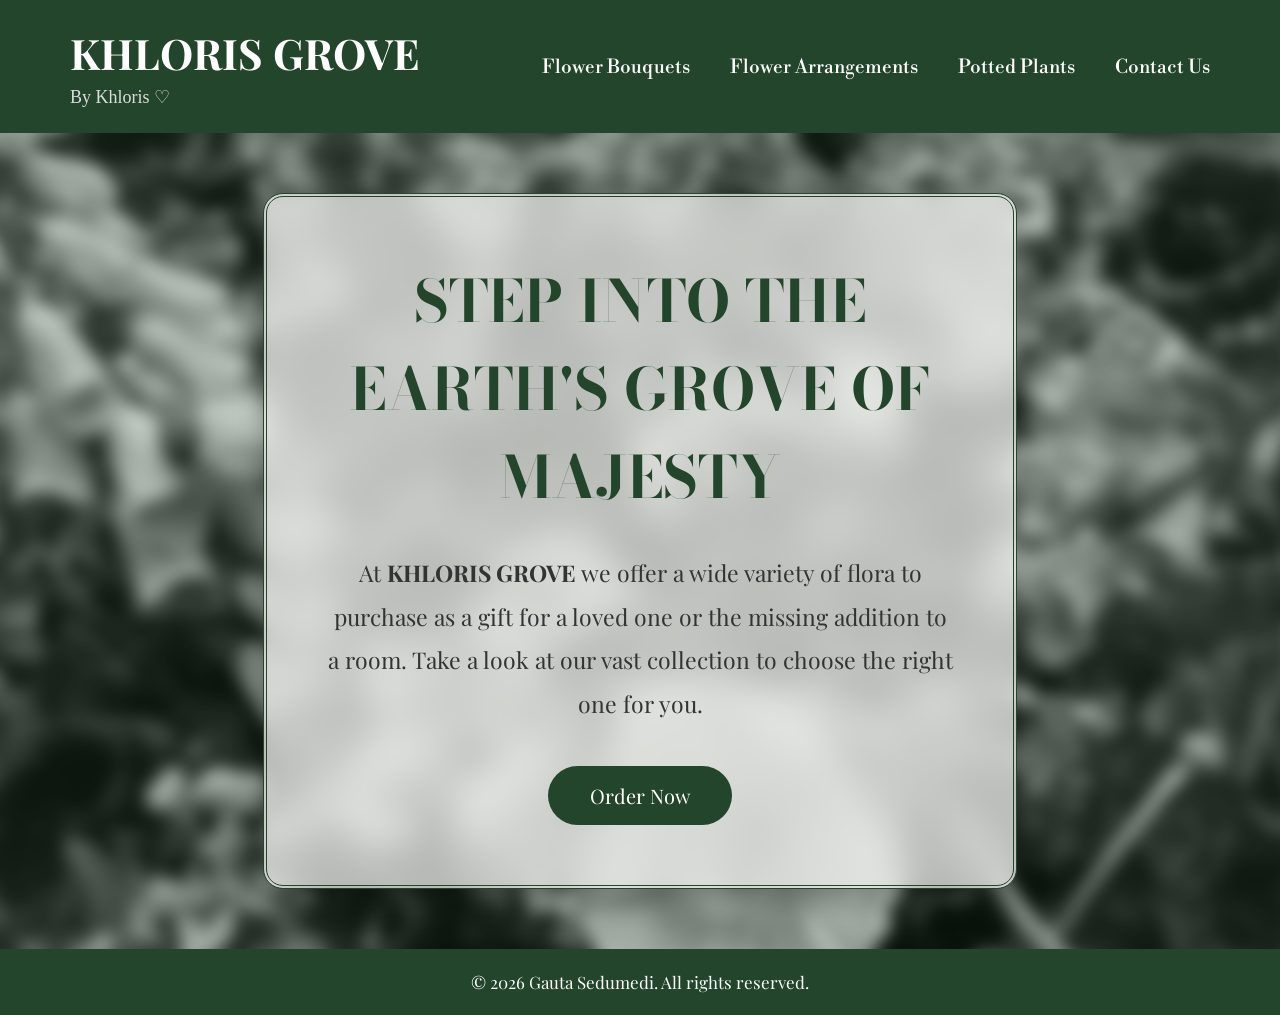
<file: index.html>
<!DOCTYPE html>
<html lang="en">

<head>

<meta charset="UTF-8">

<meta name="viewport" content="width=device-width, initial-scale=1.0">

<title>KHLORIS GROVE</title>

<link rel="stylesheet" href="styles.css">

<link href="https://fonts.googleapis.com/css2?family=Playfair+Display:wght@400;600;700&family=Bodoni+Moda:wght@400;600;700&family=Libre+Bodoni:wght@400;600&family=Homemade+Apple&display=swap" rel="stylesheet">

</head>

<body>

<header>

<nav class="navbar">

<div class="logo">

<h1>KHLORIS GROVE</h1>

<p>By Khloris ♡</p>

</div>

<ul class="nav-links">

<li><a href="flowerbouquets.html">Flower Bouquets</a></li>

<li><a href="flowerarrangements.html">Flower Arrangements</a></li>

<li><a href="pottedplants.html">Potted Plants</a></li>

<li><a href="contact.html">Contact Us</a></li>

</ul>

</nav>

</header>

<section class="hero">

<div class="hero-box">

<h2>STEP INTO THE EARTH'S GROVE OF MAJESTY</h2>

<p>

At <strong>KHLORIS GROVE</strong> we offer a wide variety of flora to purchase as a gift for a loved one or the missing addition to a room.

Take a look at our vast collection to choose the right one for you.

</p>

<a href="contact.html" class="button">Order Now</a>

</div>

</section>

<footer>

<p>© 2026 Gauta Sedumedi. All rights reserved.</p>

</footer>

</body>

</html>
</file>
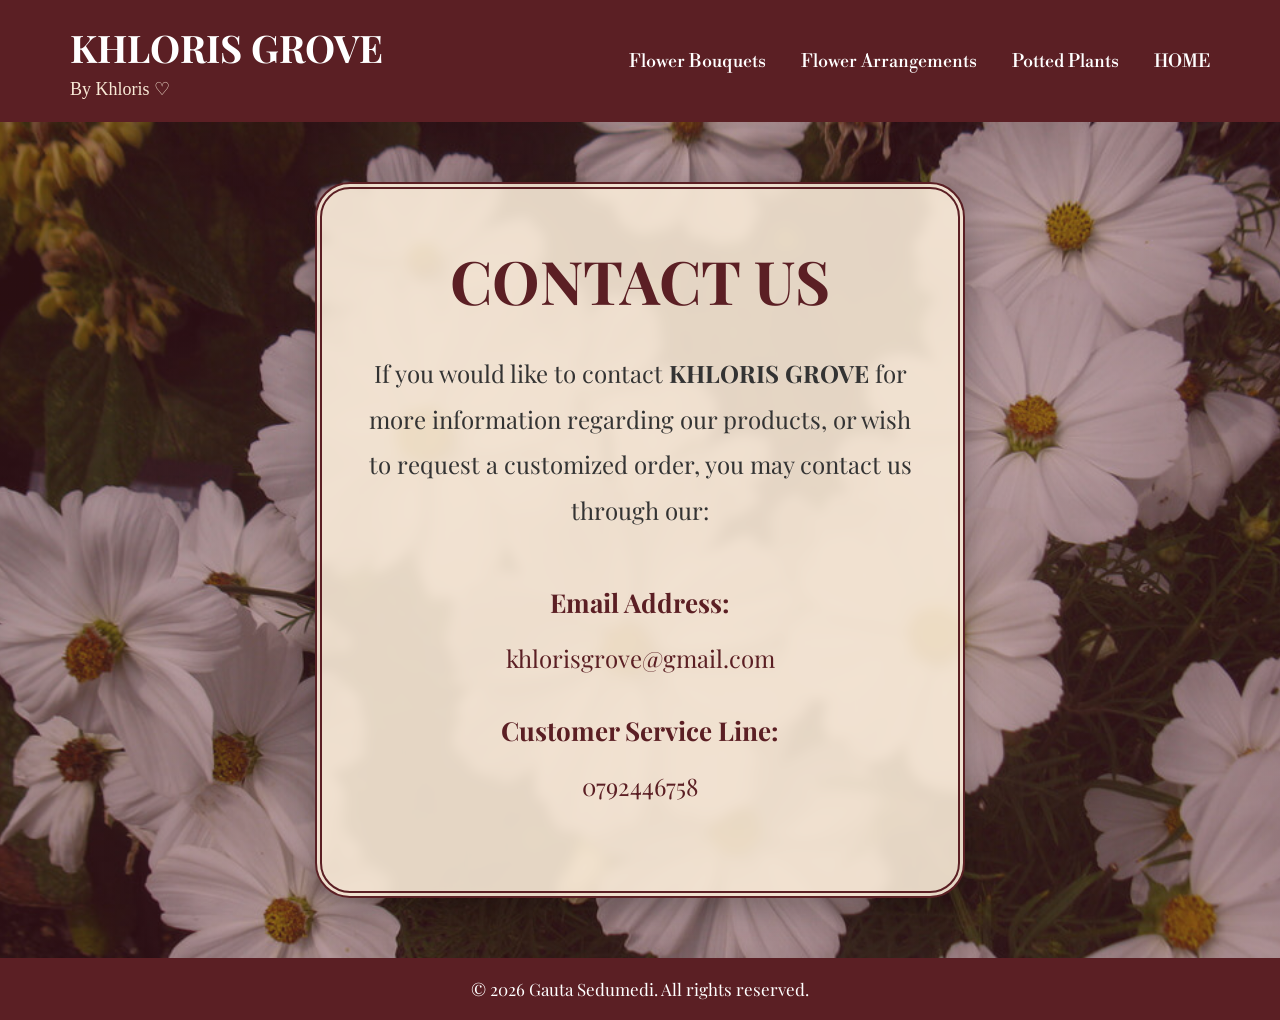
<file: contact.html>
<!DOCTYPE html>
<html lang="en">

<head>

<meta charset="UTF-8">

<meta name="viewport" content="width=device-width, initial-scale=1.0">

<title>KHLORIS GROVE | Contact Us</title>

<link rel="stylesheet" href="styles2.css">

<link href="https://fonts.googleapis.com/css2?family=Playfair+Display:wght@400;600;700&family=Libre+Bodoni:wght@400;600&family=Homemade+Apple&display=swap" rel="stylesheet">

</head>

<body>

<header>

<nav class="navbar">

<div class="logo">

<h1>KHLORIS GROVE</h1>

<p>By Khloris ♡</p>

</div>

<ul class="nav-links">

<li><a href="flowerbouquets.html">Flower Bouquets</a></li>

<li><a href="flowerarrangements.html">Flower Arrangements</a></li>

<li><a href="pottedplants.html">Potted Plants</a></li>

<li><a href="index.html">HOME</a></li>

</ul>

</nav>

</header>

<section class="contact-section">

<div class="contact-card">

<h2>CONTACT US</h2>

<p>

If you would like to contact <strong>KHLORIS GROVE</strong> for more information regarding our products,

or wish to request a customized order, you may contact us through our:

</p>

<div class="contact-info">

    <p>
        <strong>Email Address:</strong>
        khlorisgrove@gmail.com
    </p>

    <p>
        <strong>Customer Service Line:</strong>
        0792446758
    </p>

</div>

</div>

</section>

<footer>

<p>© 2026 Gauta Sedumedi. All rights reserved.</p>

</footer>

</body>

</html>
</file>
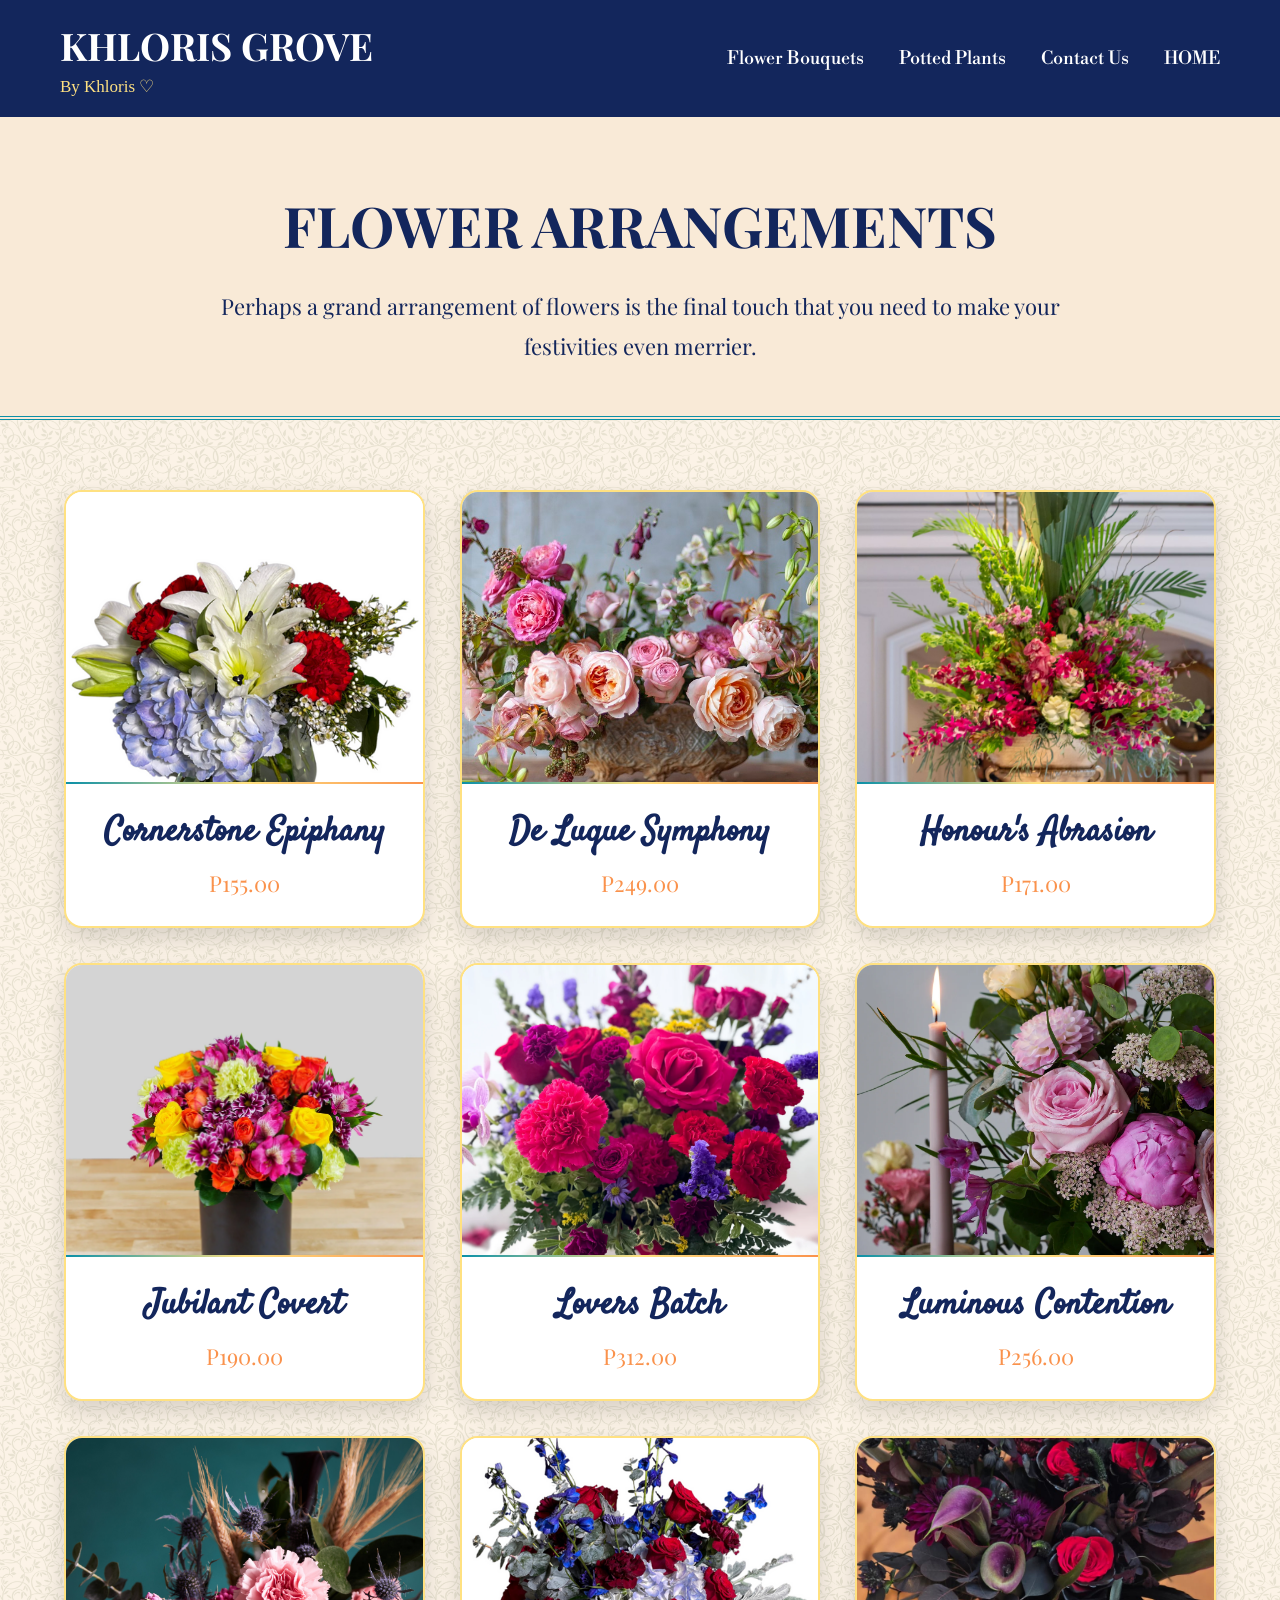
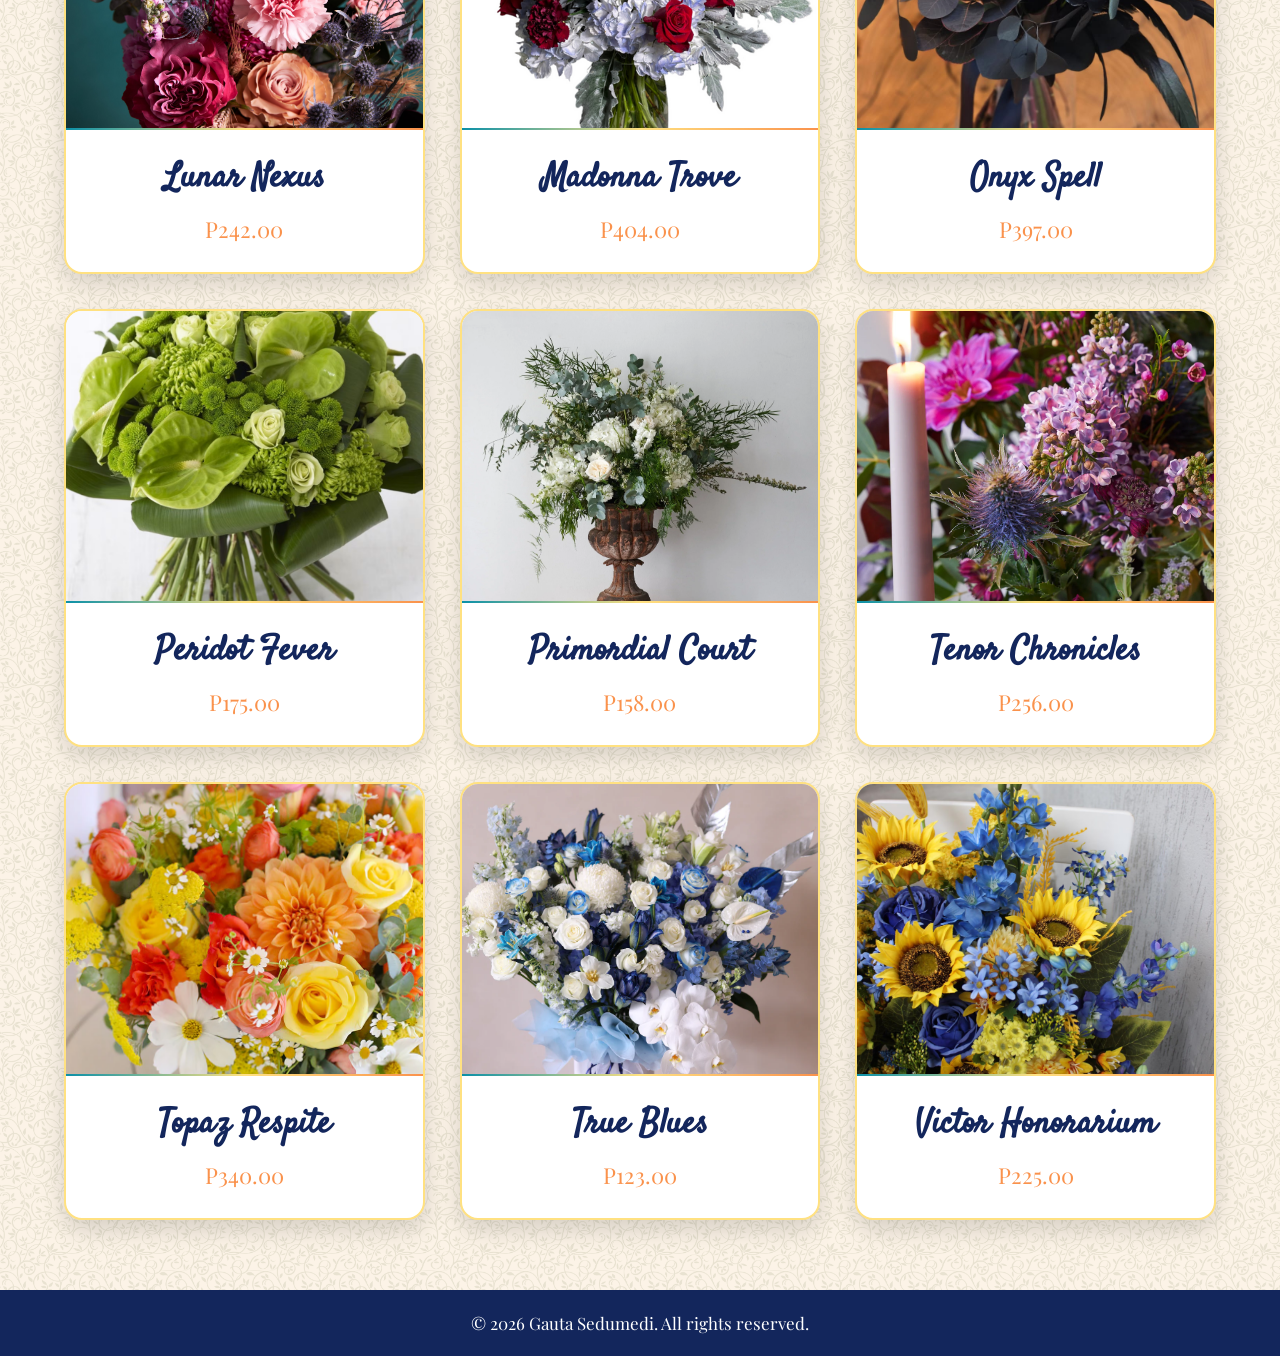
<file: flowerarrangements.html>
<!DOCTYPE html>
<html lang="en">

<head>

<meta charset="UTF-8">
<meta name="viewport" content="width=device-width, initial-scale=1.0">

<title>KHLORIS GROVE | Flower Arrangements</title>

<link rel="stylesheet" href="styles5.css">

<link href="https://fonts.googleapis.com/css2?family=Playfair+Display:wght@400;500;600;700&family=Libre+Bodoni:wght@400;500;600&family=Homemade+Apple&family=Satisfy&display=swap" rel="stylesheet">

</head>

<body>



<header>

<nav class="navbar">

<div class="logo">

<h1>KHLORIS GROVE</h1>

<p>By Khloris ♡</p>

</div>

<ul class="nav-links">

<li><a href="flowerbouquets.html">Flower Bouquets</a></li>

<li><a href="pottedplants.html">Potted Plants</a></li>

<li><a href="contact.html">Contact Us</a></li>

<li><a href="index.html">HOME</a></li>

</ul>

</nav>

</header>



<section class="heading">

<h2>FLOWER ARRANGEMENTS</h2>

<p>

Perhaps a grand arrangement of flowers is the final touch that you need
to make your festivities even merrier.

</p>

</section>


  
<section class="products">



<div class="card">

<img src="Cornerstone Epiphany.png" alt="Cornerstone Epiphany">

<div class="card-divider"></div>

<h3>Cornerstone Epiphany</h3>

<p>P155.00</p>

</div>



<div class="card">

<img src="De Luque Symphony 2.jpg" alt="De Luque Symphony">

<div class="card-divider"></div>

<h3>De Luque Symphony</h3>

<p>P249.00</p>

</div>



<div class="card">

<img src="Honour's Abrasion.webp" alt="Honour's Abrasion">

<div class="card-divider"></div>

<h3>Honour's Abrasion</h3>

<p>P171.00</p>

</div>



<div class="card">

<img src="Jubilant Covert.webp" alt="Jubilant Covert">

<div class="card-divider"></div>

<h3>Jubilant Covert</h3>

<p>P190.00</p>

</div>



<div class="card">

<img src="Lovers Batch.webp" alt="Lovers Batch">

<div class="card-divider"></div>

<h3>Lovers Batch</h3>

<p>P312.00</p>

</div>



<div class="card">

<img src="Luminous Contention.webp" alt="Luminous Contention">

<div class="card-divider"></div>

<h3>Luminous Contention</h3>

<p>P256.00</p>

</div>



<div class="card">

<img src="Lunar Nexus.jpg" alt="Lunar Nexus">

<div class="card-divider"></div>

<h3>Lunar Nexus</h3>

<p>P242.00</p>

</div>



<div class="card">

<img src="Madonna Trove.png" alt="Madonna Trove">

<div class="card-divider"></div>

<h3>Madonna Trove</h3>

<p>P404.00</p>

</div>



<div class="card">

<img src="Onyx Spell.jpg" alt="Onyx Spell">

<div class="card-divider"></div>

<h3>Onyx Spell</h3>

<p>P397.00</p>

</div>


  
<div class="card">

<img src="Peridot Fever.avif" alt="Peridot Fever">

<div class="card-divider"></div>

<h3>Peridot Fever</h3>

<p>P175.00</p>

</div>



<div class="card">

<img src="Primordial Court.webp" alt="Primordial Court">

<div class="card-divider"></div>

<h3>Primordial Court</h3>

<p>P158.00</p>

</div>



<div class="card">

<img src="Tenor Chronicles.webp" alt="Tenor Chronicles">

<div class="card-divider"></div>

<h3>Tenor Chronicles</h3>

<p>P256.00</p>

</div>



<div class="card">

<img src="Topaz Respite.webp" alt="Topaz Respite">

<div class="card-divider"></div>

<h3>Topaz Respite</h3>

<p>P340.00</p>

</div>



<div class="card">

<img src="True Blues.webp" alt="True Blues">

<div class="card-divider"></div>

<h3>True Blues</h3>

<p>P123.00</p>

</div>



<div class="card">

<img src="Victor Honorarium.avif" alt="Victor Honorarium">

<div class="card-divider"></div>

<h3>Victor Honorarium</h3>

<p>P225.00</p>

</div>

</section>


  
<footer>

<p>© 2026 Gauta Sedumedi. All rights reserved.</p>

</footer>

</body>

</html>
</file>
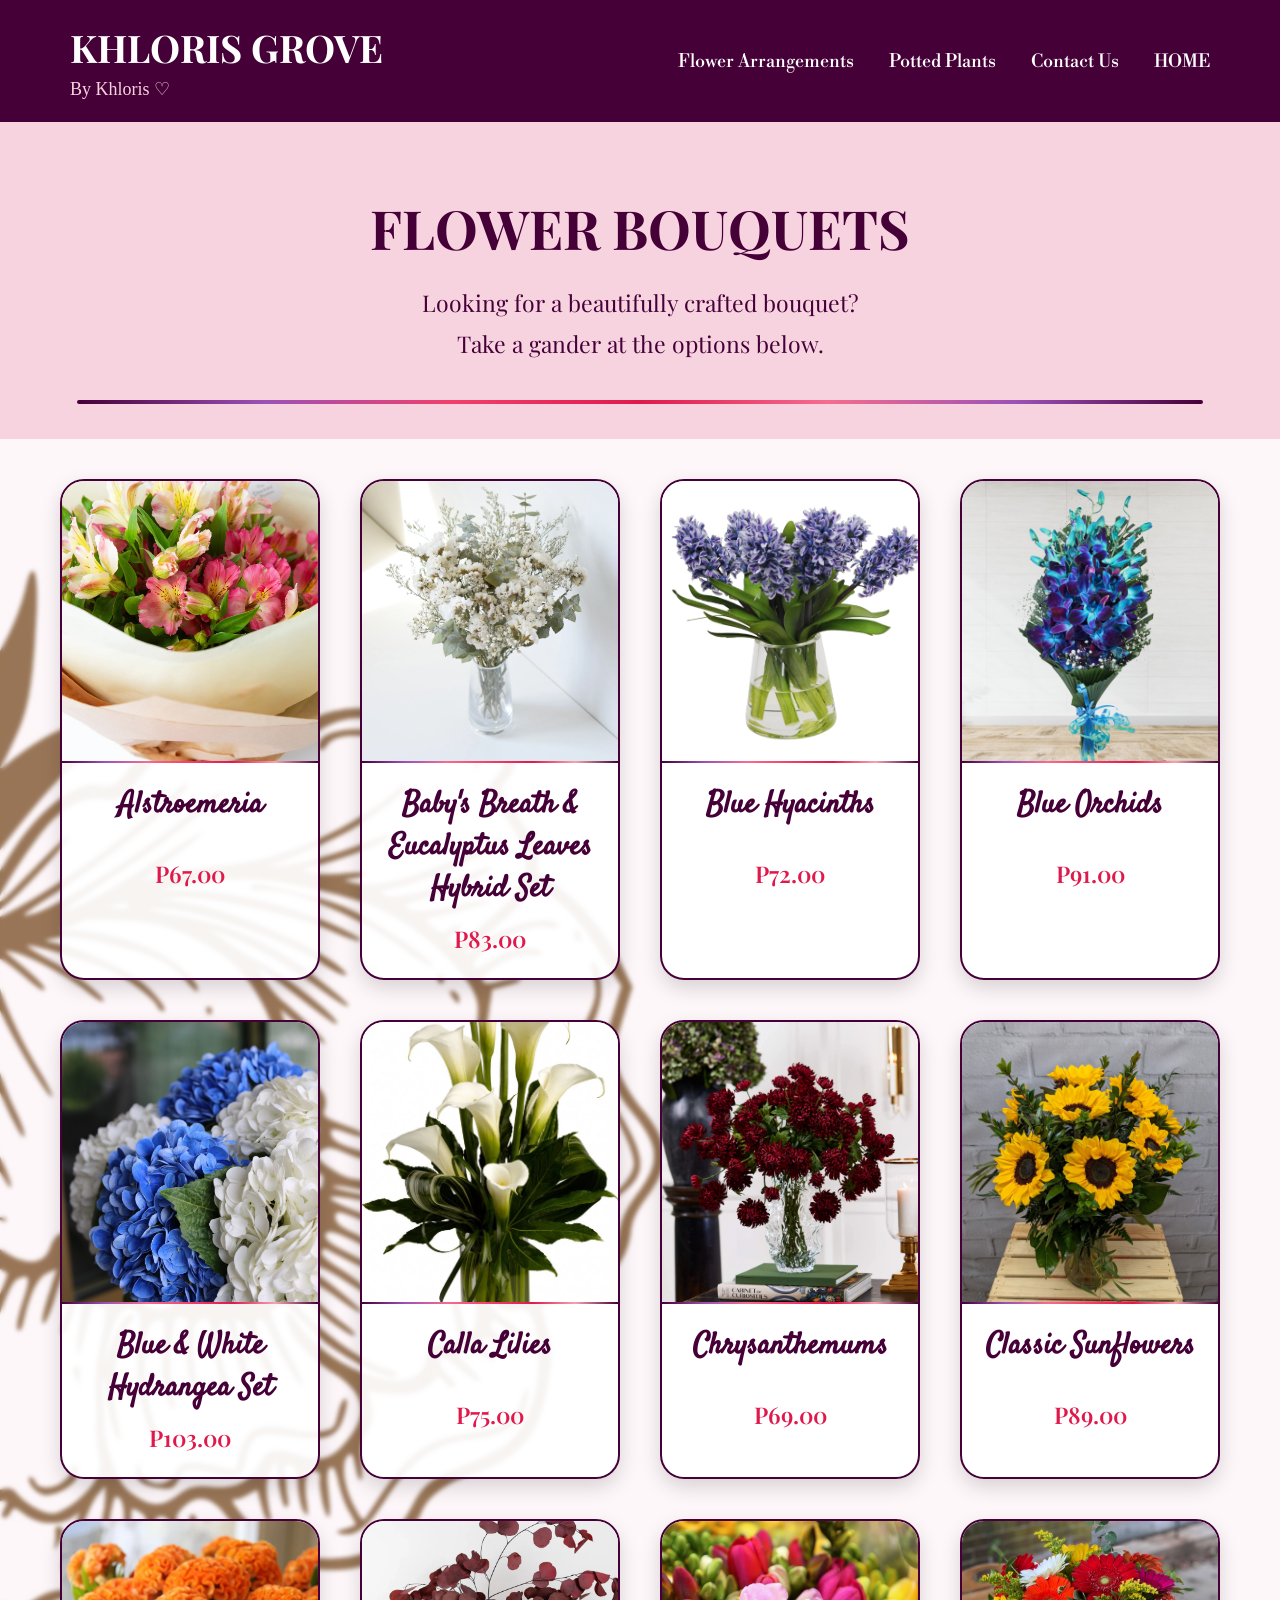
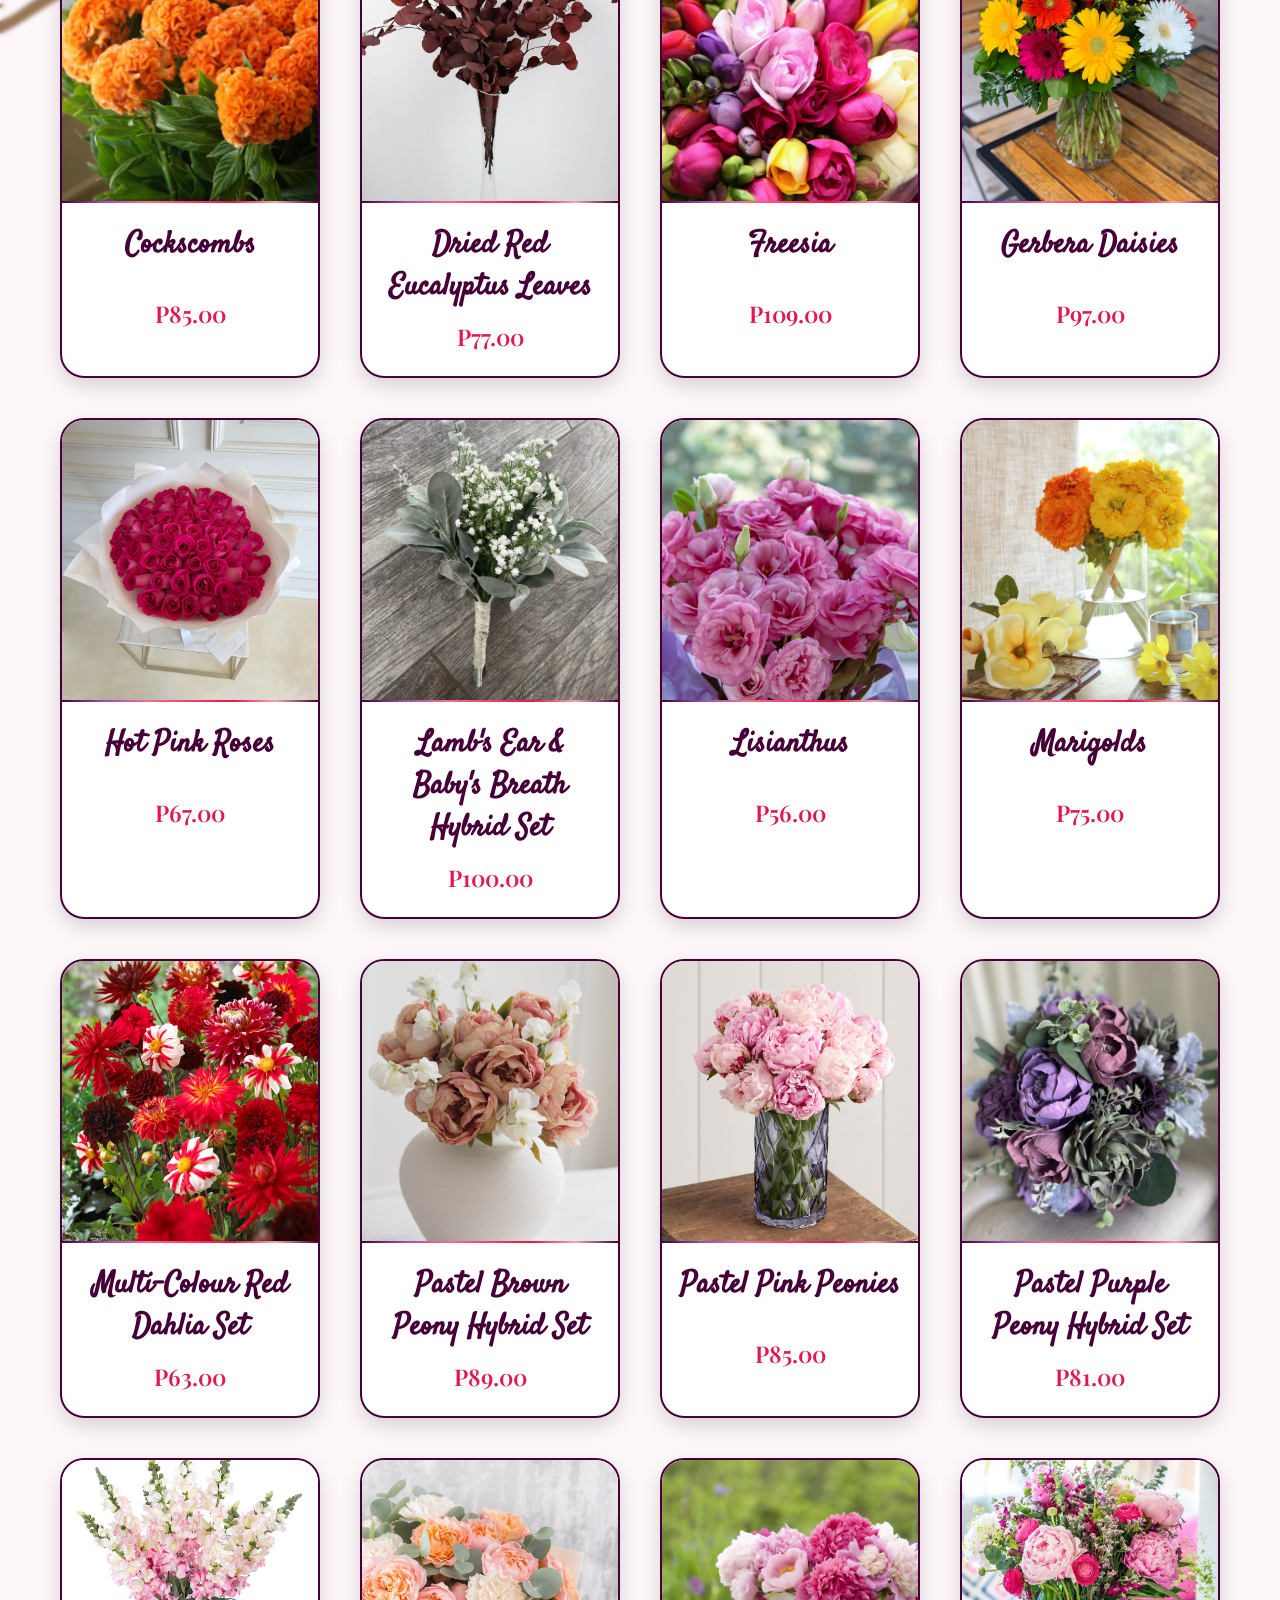
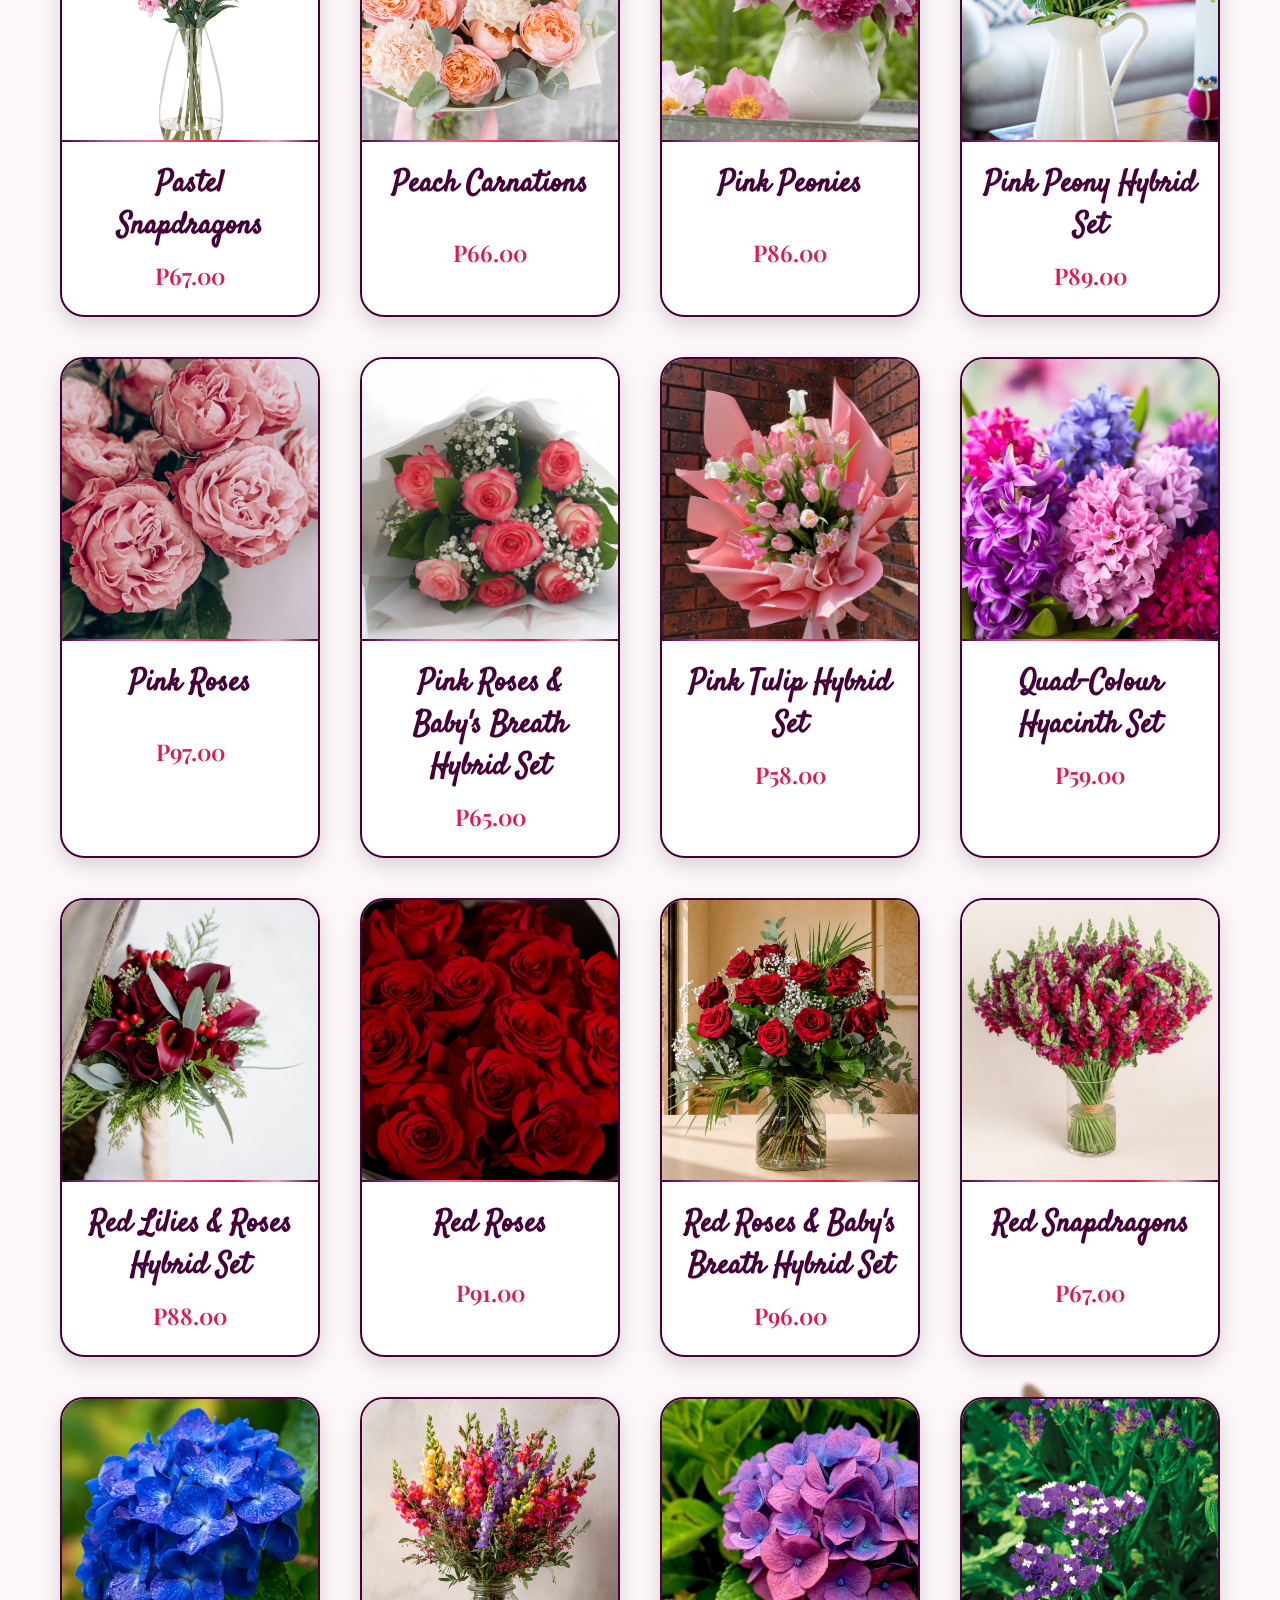
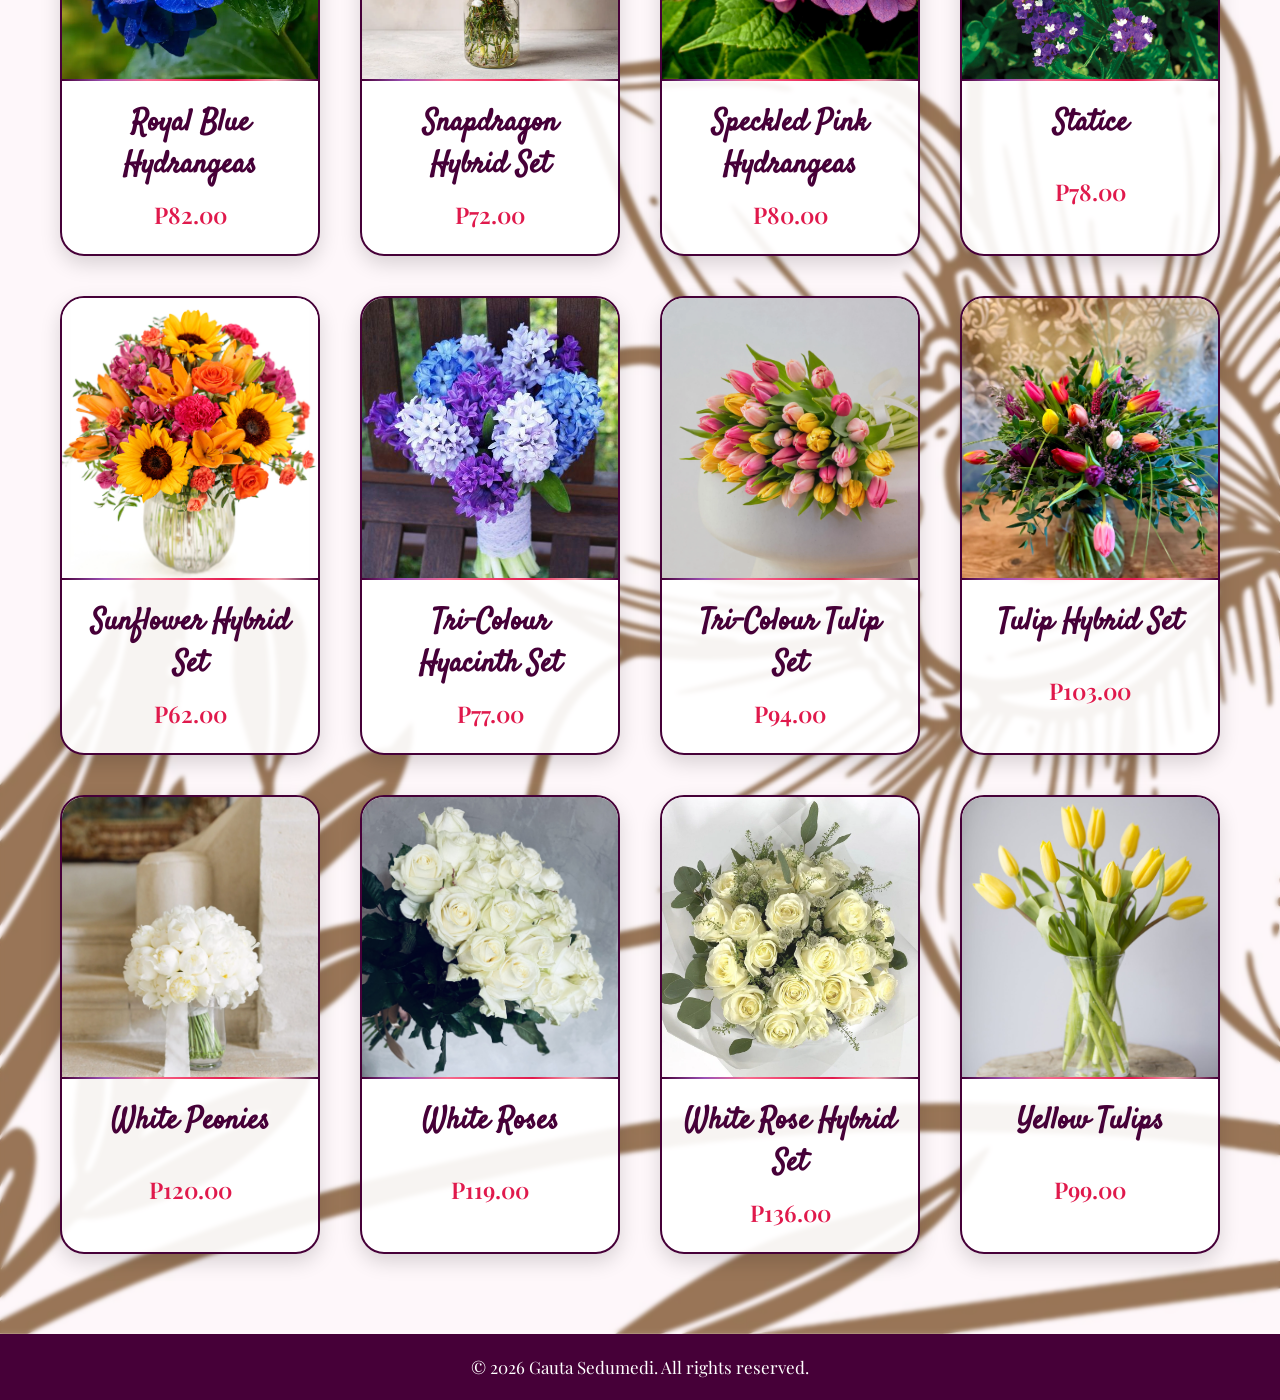
<file: flowerbouquets.html>
<!DOCTYPE html>
<html lang="en">

<head>

<meta charset="UTF-8">

<meta name="viewport" content="width=device-width, initial-scale=1.0">

<title>KHLORIS GROVE | Flower Bouquets</title>

<link rel="stylesheet" href="styles4.css">

<link href="https://fonts.googleapis.com/css2?family=Playfair+Display:wght@400;600;700&family=Libre+Bodoni:wght@400;600&family=Homemade+Apple&family=Satisfy&display=swap" rel="stylesheet">

</head>

<body>

<header class="navbar">

<div class="logo">

<h1>KHLORIS GROVE</h1>

<p>By Khloris ♡</p>

</div>

<nav>

<ul class="nav-links">

<li><a href="flowerarrangements.html">Flower Arrangements</a></li>

<li><a href="pottedplants.html">Potted Plants</a></li>

<li><a href="contact.html">Contact Us</a></li>

<li><a href="index.html">HOME</a></li>

</ul>

</nav>

</header>

<section class="page-heading">

<h2>FLOWER BOUQUETS</h2>

<p>

Looking for a beautifully crafted bouquet?<br>

Take a gander at the options below.

</p>

</section>

<div class="section-divider"></div>

<section class="products">

<div class="product-grid">


<div class="card">
    <img src="Alstroemeria.webp" alt="Alstroemeria">
    <div class="card-divider"></div>
    <h3>Alstroemeria</h3>
    <p>P67.00</p>
</div>


<div class="card">
    <img src="Baby's Breath & Eucalyptus Leaves Hybrid Set.webp" alt="Baby's Breath & Eucalyptus Leaves Hybrid Set">
    <div class="card-divider"></div>
    <h3>Baby's Breath & Eucalyptus Leaves Hybrid Set</h3>
    <p>P83.00</p>
</div>


<div class="card">
    <img src="Blue Hyacinths.webp" alt="Blue Hyacinths">
    <div class="card-divider"></div>
    <h3>Blue Hyacinths</h3>
    <p>P72.00</p>
</div>


<div class="card">
    <img src="Blue Orchids.jpg" alt="Blue Orchids">
    <div class="card-divider"></div>
    <h3>Blue Orchids</h3>
    <p>P91.00</p>
</div>


<div class="card">
    <img src="Blue & White Hydrangea Set.webp" alt="Blue & White Hydrangea Set">
    <div class="card-divider"></div>
    <h3>Blue & White Hydrangea Set</h3>
    <p>P103.00</p>
</div>


<div class="card">
    <img src="Calla Lilies.jpg" alt="Calla Lilies">
    <div class="card-divider"></div>
    <h3>Calla Lilies</h3>
    <p>P75.00</p>
</div>


<div class="card">
    <img src="Chrysanthemums.webp" alt="Chrysanthemums">
    <div class="card-divider"></div>
    <h3>Chrysanthemums</h3>
    <p>P69.00</p>
</div>


<div class="card">
    <img src="Classic Sunflowers.jpg" alt="Classic Sunflowers">
    <div class="card-divider"></div>
    <h3>Classic Sunflowers</h3>
    <p>P89.00</p>
</div>


<div class="card">
    <img src="Cockscombs.webp" alt="Cockscombs">
    <div class="card-divider"></div>
    <h3>Cockscombs</h3>
    <p>P85.00</p>
</div>


<div class="card">
    <img src="Dried Red Eucalyptus Leaves.webp" alt="Dried Red Eucalyptus Leaves">
    <div class="card-divider"></div>
    <h3>Dried Red Eucalyptus Leaves</h3>
    <p>P77.00</p>
</div>


<div class="card">
    <img src="Freesia.webp" alt="Freesia">
    <div class="card-divider"></div>
    <h3>Freesia</h3>
    <p>P109.00</p>
</div>


<div class="card">
    <img src="Multi-Colour Gerbera Daisies Set.avif" alt="Gerbera Daisies">
    <div class="card-divider"></div>
    <h3>Gerbera Daisies</h3>
    <p>P97.00</p>
</div>
    

<div class="card">
    <img src="Hot Pink Roses.avif" alt="Hot Pink Roses">
    <div class="card-divider"></div>
    <h3>Hot Pink Roses</h3>
    <p>P67.00</p>
</div>


<div class="card">
    <img src="Lamb's Ear & Baby's Breath Hybrid Set.webp" alt="Lamb's Ear & Baby's Breath Hybrid Set">
    <div class="card-divider"></div>
    <h3>Lamb's Ear & Baby's Breath Hybrid Set</h3>
    <p>P100.00</p>
</div>


<div class="card">
    <img src="Lisianthus.jpg" alt="Lisianthus">
    <div class="card-divider"></div>
    <h3>Lisianthus</h3>
    <p>P56.00</p>
</div>


<div class="card">
    <img src="Marigolds.webp" alt="Marigolds">
    <div class="card-divider"></div>
    <h3>Marigolds</h3>
    <p>P75.00</p>
</div>


<div class="card">
    <img src="Multi-Colour Red Dahlia Set.jpg" alt="Multi-Colour Red Dahlia Set">
    <div class="card-divider"></div>
    <h3>Multi-Colour Red Dahlia Set</h3>
    <p>P63.00</p>
</div>


<div class="card">
    <img src="Pastel Brown Peony Hybrid Set.webp" alt="Pastel Brown Peony Hybrid Set">
    <div class="card-divider"></div>
    <h3>Pastel Brown Peony Hybrid Set</h3>
    <p>P89.00</p>
</div>


<div class="card">
    <img src="Pastel Pink Peonies.jpg" alt="Pastel Pink Peonies">
    <div class="card-divider"></div>
    <h3>Pastel Pink Peonies</h3>
    <p>P85.00</p>
</div>


<div class="card">
    <img src="Pastel Purple Peony Hybrid Set.webp" alt="Pastel Purple Peony Hybrid Set">
    <div class="card-divider"></div>
    <h3>Pastel Purple Peony Hybrid Set</h3>
    <p>P81.00</p>
</div>


<div class="card">
    <img src="Pastel Snapdragons.jpeg" alt="Pastel Snapdragons">
    <div class="card-divider"></div>
    <h3>Pastel Snapdragons</h3>
    <p>P67.00</p>
</div>


<div class="card">
    <img src="Peach Carnations.webp" alt="Peach Carnations">
    <div class="card-divider"></div>
    <h3>Peach Carnations</h3>
    <p>P66.00</p>
</div>


<div class="card">
    <img src="Pink Peonies.jpg" alt="Pink Peonies">
    <div class="card-divider"></div>
    <h3>Pink Peonies</h3>
    <p>P86.00</p>
</div>


<div class="card">
    <img src="Pink Peony Hybrid Set.jpg" alt="Pink Peony Hybrid Set">
    <div class="card-divider"></div>
    <h3>Pink Peony Hybrid Set</h3>
    <p>P89.00</p>
</div>


<div class="card">
    <img src="Pink Roses.avif" alt="Pink Roses">
    <div class="card-divider"></div>
    <h3>Pink Roses</h3>
    <p>P97.00</p>
</div>


<div class="card">
    <img src="Pink Roses & Baby's Breath Hybrid Set.webp" alt="Pink Roses & Baby's Breath Hybrid Set">
    <div class="card-divider"></div>
    <h3>Pink Roses & Baby's Breath Hybrid Set</h3>
    <p>P65.00</p>
</div>


<div class="card">
    <img src="Pink Tulip Hybrid Set.jpg" alt="Pink Tulip Hybrid Set">
    <div class="card-divider"></div>
    <h3>Pink Tulip Hybrid Set</h3>
    <p>P58.00</p>
</div>


<div class="card">
    <img src="Quad-Colour Hyacinth Set.jpg" alt="Quad-Colour Hyacinth Set">
    <div class="card-divider"></div>
    <h3>Quad-Colour Hyacinth Set</h3>
    <p>P59.00</p>
</div>


<div class="card">
    <img src="Red Lilies & Roses Hybrid Set.jpeg" alt="Red Lilies & Roses Hybrid Set">
    <div class="card-divider"></div>
    <h3>Red Lilies & Roses Hybrid Set</h3>
    <p>P88.00</p>
</div>


<div class="card">
    <img src="Red Roses.webp" alt="Red Roses">
    <div class="card-divider"></div>
    <h3>Red Roses</h3>
    <p>P91.00</p>
</div>


<div class="card">
    <img src="Red Roses & Baby's Breath Hybrid Set.webp" alt="Red Roses & Baby's Breath Hybrid Set">
    <div class="card-divider"></div>
    <h3>Red Roses & Baby's Breath Hybrid Set</h3>
    <p>P96.00</p>
</div>


<div class="card">
    <img src="Red Snapdragons.jpeg" alt="Red Snapdragons">
    <div class="card-divider"></div>
    <h3>Red Snapdragons</h3>
    <p>P67.00</p>
</div>


<div class="card">
    <img src="Royal Blue Hydrangeas.webp" alt="Royal Blue Hydrangeas">
    <div class="card-divider"></div>
    <h3>Royal Blue Hydrangeas</h3>
    <p>P82.00</p>
</div>


<div class="card">
    <img src="Snapdragon Hybrid Set.webp" alt="Snapdragon Hybrid Set">
    <div class="card-divider"></div>
    <h3>Snapdragon Hybrid Set</h3>
    <p>P72.00</p>
</div>


<div class="card">
    <img src="Speckled Pink Hydrangeas.jpg" alt="Speckled Pink Hydrangeas">
    <div class="card-divider"></div>
    <h3>Speckled Pink Hydrangeas</h3>
    <p>P80.00</p>
</div>


<div class="card">
    <img src="Statice 1.webp" alt="Statice">
    <div class="card-divider"></div>
    <h3>Statice</h3>
    <p>P78.00</p>
</div>


<div class="card">
    <img src="Sunflower Hybrid Set.jpg" alt="Sunflower Hybrid Set">
    <div class="card-divider"></div>
    <h3>Sunflower Hybrid Set</h3>
    <p>P62.00</p>
</div>


<div class="card">
    <img src="Tri-Colour Hyacinth Set.jpg" alt="Tri-Colour Hyacinth Set">
    <div class="card-divider"></div>
    <h3>Tri-Colour Hyacinth Set</h3>
    <p>P77.00</p>
</div>


<div class="card">
    <img src="Tri-Colour Tulip Set.webp" alt="Tri-Colour Tulip Set">
    <div class="card-divider"></div>
    <h3>Tri-Colour Tulip Set</h3>
    <p>P94.00</p>
</div>


<div class="card">
    <img src="Tulip Hybrid Set.webp" alt="Tulip Hybrid Set">
    <div class="card-divider"></div>
    <h3>Tulip Hybrid Set</h3>
    <p>P103.00</p>
</div>


<div class="card">
    <img src="White Peonies.webp" alt="White Peonies">
    <div class="card-divider"></div>
    <h3>White Peonies</h3>
    <p>P120.00</p>
</div>


<div class="card">
    <img src="White Roses.jpg" alt="White Roses">
    <div class="card-divider"></div>
    <h3>White Roses</h3>
    <p>P119.00</p>
</div>


<div class="card">
    <img src="White Rose Hybrid Set.webp" alt="White Rose Hybrid Set">
    <div class="card-divider"></div>
    <h3>White Rose Hybrid Set</h3>
    <p>P136.00</p>
</div>


<div class="card">
    <img src="Yellow Tulips.jpg" alt="Yellow Tulips">
    <div class="card-divider"></div>
    <h3>Yellow Tulips</h3>
    <p>P99.00</p>
</div>

</div>

</section>

<footer>

<p>© 2026 Gauta Sedumedi. All rights reserved.</p>

</footer>

</body>

</html>
</file>
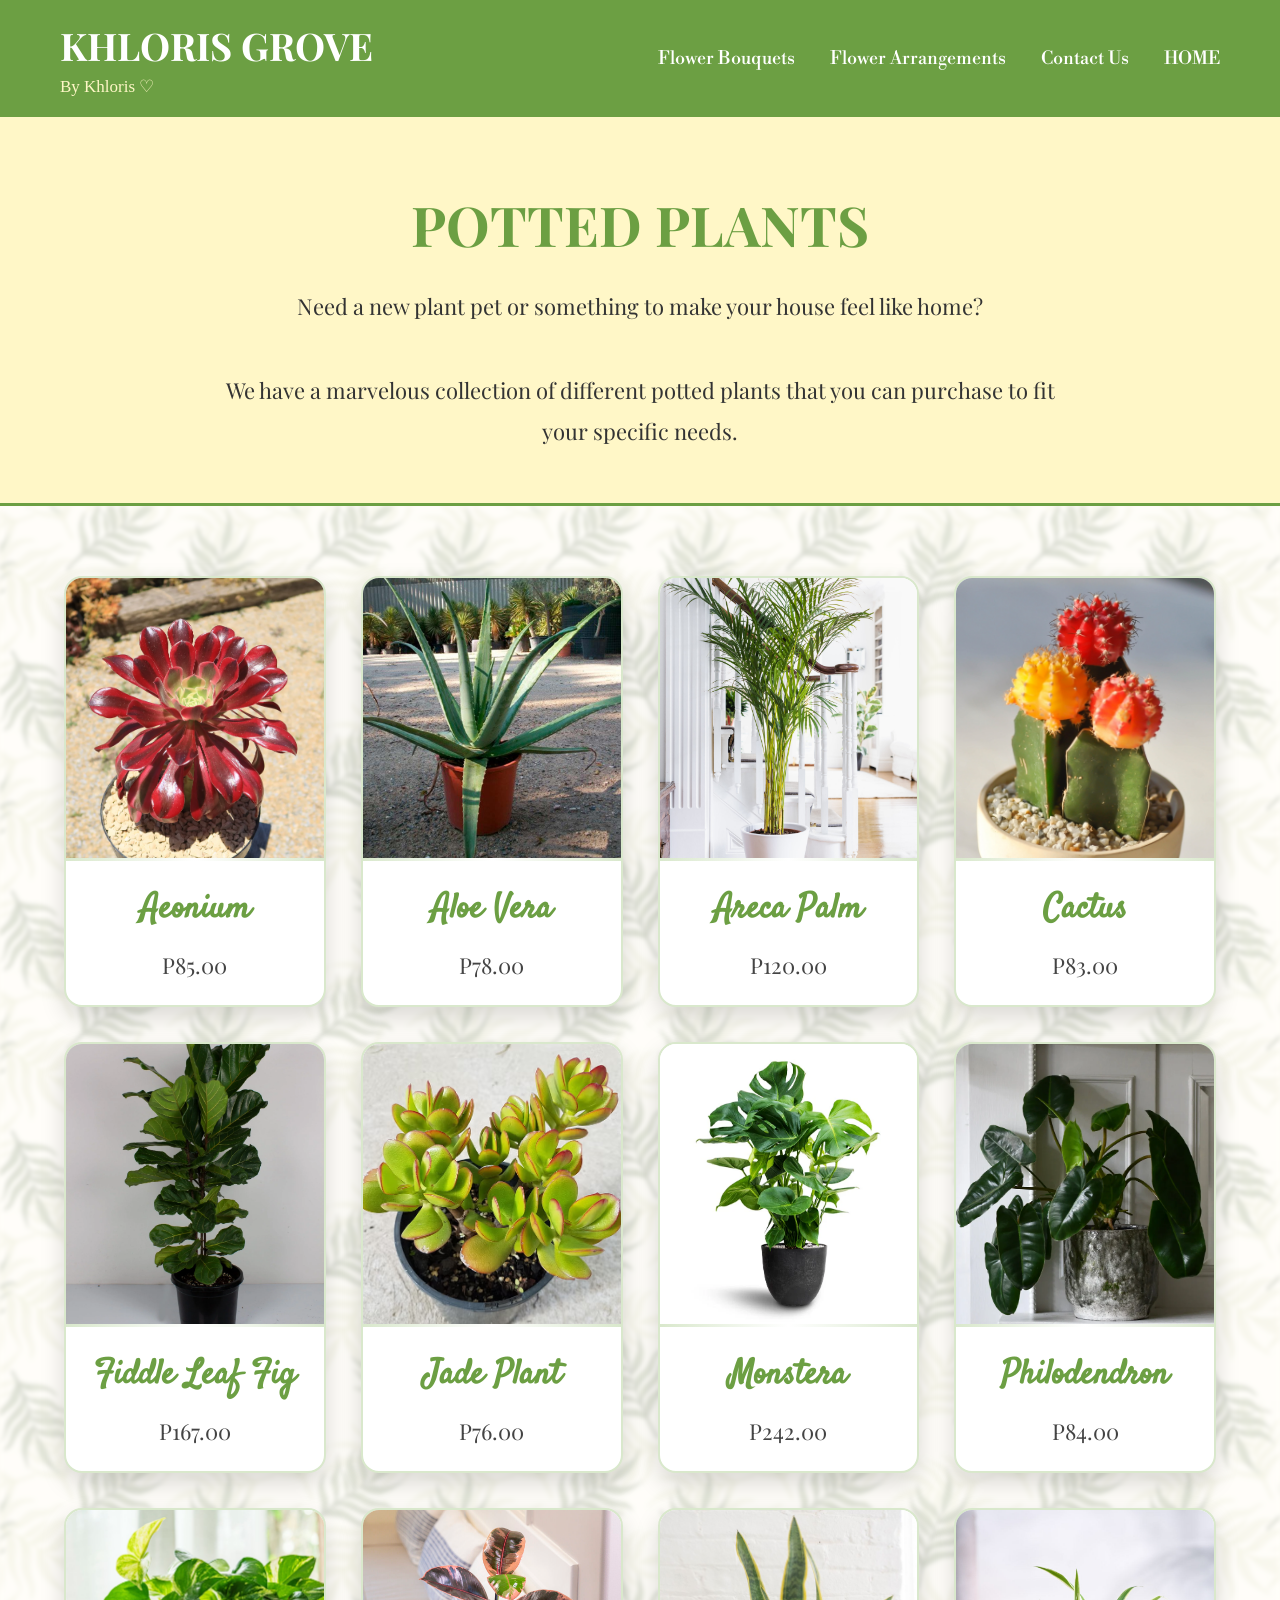
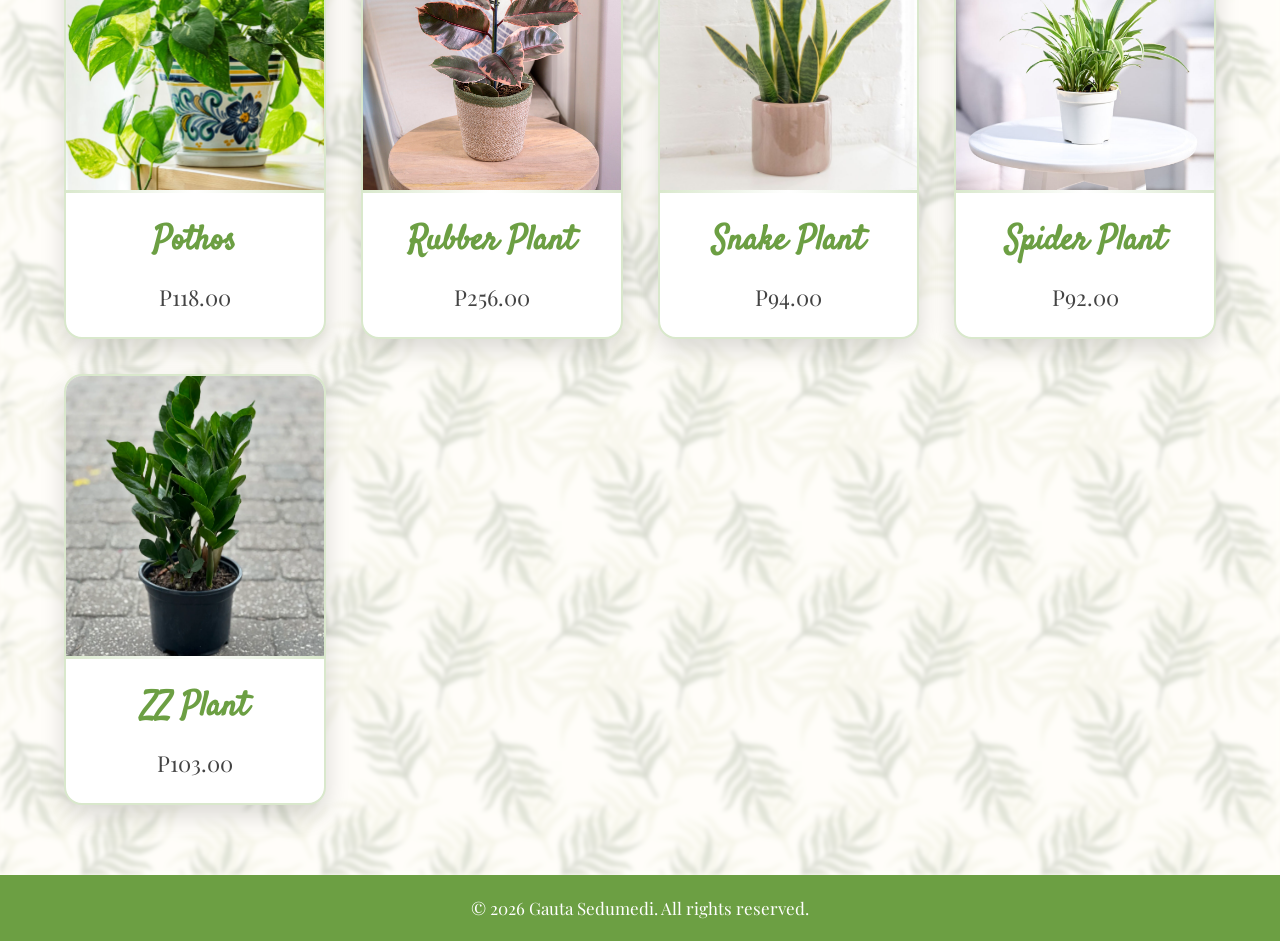
<file: pottedplants.html>
<!DOCTYPE html>
<html lang="en">

<head>

<meta charset="UTF-8">
<meta name="viewport" content="width=device-width, initial-scale=1.0">

<title>KHLORIS GROVE | Potted Plants</title>

<link rel="stylesheet" href="styles3.css">

<link href="https://fonts.googleapis.com/css2?family=Playfair+Display:wght@400;600;700&family=Libre+Bodoni:wght@400;600&family=Homemade+Apple&family=Satisfy&display=swap" rel="stylesheet">

</head>

<body>



<header>

<nav class="navbar">

<div class="logo">

<h1>KHLORIS GROVE</h1>

<p>By Khloris ♡</p>

</div>

<ul class="nav-links">

<li><a href="flowerbouquets.html">Flower Bouquets</a></li>

<li><a href="flowerarrangements.html">Flower Arrangements</a></li>

<li><a href="contact.html">Contact Us</a></li>

<li><a href="index.html">HOME</a></li>

</ul>

</nav>

</header>



<section class="heading">

<h2>POTTED PLANTS</h2>

<p>

Need a new plant pet or something to make your house feel like home?

<br><br>

We have a marvelous collection of different potted plants that you can purchase to fit your specific needs.

</p>

</section>



<section class="products">



<div class="card">

<img src="Aeonium.webp" alt="Aeonium">

<div class="card-divider"></div>

<h3>Aeonium</h3>

<p>P85.00</p>

</div>



<div class="card">

<img src="Aloe Vera.jpg" alt="Aloe Vera">

<div class="card-divider"></div>

<h3>Aloe Vera</h3>

<p>P78.00</p>

</div>



<div class="card">

<img src="Areca Palm.jpg" alt="Areca Palm">

<div class="card-divider"></div>

<h3>Areca Palm</h3>

<p>P120.00</p>

</div>



<div class="card">

<img src="Cactus.jpg" alt="Cactus">

<div class="card-divider"></div>

<h3>Cactus</h3>

<p>P83.00</p>

</div>



<div class="card">

<img src="Fiddle Leaf Fig.webp" alt="Fiddle Leaf Fig">

<div class="card-divider"></div>

<h3>Fiddle Leaf Fig</h3>

<p>P167.00</p>

</div>



<div class="card">

<img src="Jade Plant.avif" alt="Jade Plant">

<div class="card-divider"></div>

<h3>Jade Plant</h3>

<p>P76.00</p>

</div>



<div class="card">

<img src="Monstera.webp" alt="Monstera">

<div class="card-divider"></div>

<h3>Monstera</h3>

<p>P242.00</p>

</div>



<div class="card">

<img src="Philodendron.webp" alt="Philodendron">

<div class="card-divider"></div>

<h3>Philodendron</h3>

<p>P84.00</p>

</div>



<div class="card">

<img src="Pothos.jpg" alt="Pothos">

<div class="card-divider"></div>

<h3>Pothos</h3>

<p>P118.00</p>

</div>


  
<div class="card">

<img src="Rubber Plant.jpg" alt="Rubber Plant">

<div class="card-divider"></div>

<h3>Rubber Plant</h3>

<p>P256.00</p>

</div>



<div class="card">

<img src="Snake Plant.jpeg" alt="Snake Plant">

<div class="card-divider"></div>

<h3>Snake Plant</h3>

<p>P94.00</p>

</div>



<div class="card">

<img src="Spider Plant.jpeg" alt="Spider Plant">

<div class="card-divider"></div>

<h3>Spider Plant</h3>

<p>P92.00</p>

</div>



<div class="card">

<img src="ZZ Plant.webp" alt="ZZ Plant">

<div class="card-divider"></div>

<h3>ZZ Plant</h3>

<p>P103.00</p>

</div>

</section>


  
<footer>

<p>© 2026 Gauta Sedumedi. All rights reserved.</p>

</footer>

</body>

</html>
</file>
<file: styles.css>
@import url('https://fonts.googleapis.com/css2?family=Playfair+Display:wght@400;600;700&family=Bodoni+Moda:wght@400;600;700&family=Libre+Bodoni:wght@400;600&family=Homemade+Apple&display=swap');

*{

margin:0;
padding:0;
box-sizing:border-box;

}

body{

background:#eef0eb;
font-family:'Playfair Display',serif;
color:#23452b;

}



.navbar{

display:flex;

justify-content:space-between;

align-items:center;

padding:25px 70px;

background:#23452b;

}

.logo h1{

font-family:'Playfair Display',serif;

font-size:42px;

color:white;

}

.logo p{

font-family:'Homemade Apple',cursive;

color:#dcdcdc;

font-size:18px;

margin-top:5px;

}

.nav-links{

display:flex;

list-style:none;

gap:40px;

}

.nav-links a{

text-decoration:none;

font-family:'Libre Bodoni',serif;

font-size:19px;

color:white;

transition:.3s;

}

.nav-links a:hover{

color:#d8d8d8;

}


.hero{

    min-height:85vh;

    display:flex;
    justify-content:center;
    align-items:center;

    padding:60px;

    background-image:
        linear-gradient(rgba(35,69,43,0.25), rgba(35,69,43,0.25)),
        url("IMG_6159.webp");

    background-size:cover;
    background-position:center;
    background-repeat:no-repeat;

    position:relative;

    overflow:hidden;

}


.hero::before{

    content:"";

    position:absolute;

    top:0;
    left:0;

    width:100%;
    height:100%;

    background-image:url("IMG_6159.webp");

    background-size:cover;
    background-position:center;
    background-repeat:no-repeat;

    filter:grayscale(100%) blur(8px);

    transform:scale(1.08);

    z-index:0;

}


.hero::after{

    content:"";

    position:absolute;

    inset:0;

    background:rgba(35,69,43,0.25);

    z-index:1;

}

.hero-box{

    position:relative;

    z-index:2;

    width:65%;
    max-width:900px;

    padding:60px;

    background:rgba(245,245,243,0.72);
    
    backdrop-filter:blur(16px);
    
    border:4px double #23452b;

    border-radius:20px;

    box-shadow:0 12px 30px rgba(0,0,0,.25);

    text-align:center;

}

.hero-box h2{

    font-family:'Bodoni Moda', serif;

    font-size:58px;

    color:#23452b;

    margin-bottom:30px;

}

.hero-box p{

    font-family:'Playfair Display', serif;

    font-size:23px;

    line-height:1.9;

    color:#333;

    margin-bottom:40px;

}



.button{

    display:inline-block;

    padding:16px 42px;

    background:#23452b;

    color:white;

    text-decoration:none;

    border-radius:40px;

    font-family:'Playfair Display', serif;

    font-size:20px;
   
     transition:.3s;
}

.button:hover{

    background:#3d6043;

}


footer{

background:#23452b;

padding:22px;

text-align:center;

color:white;

font-family:'Playfair Display',serif;

font-size:17px;

}

@media(max-width:900px){

.navbar{

flex-direction:column;

padding:20px;

}

.logo{

margin-bottom:20px;

text-align:center;

}

.nav-links{

flex-direction:column;

gap:15px;

text-align:center;

}

.hero{

background-size:180px;

padding:30px;

}

.hero-box{

width:95%;

padding:35px;

}

.hero-box h2{

font-size:36px;

}

.hero-box p{

font-size:18px;

}

}
</file>
<file: styles2.css>
@import url('https://fonts.googleapis.com/css2?family=Playfair+Display:wght@400;600;700&family=Libre+Bodoni:wght@400;600&family=Homemade+Apple&display=swap');

*{

margin:0;
padding:0;
box-sizing:border-box;

}

body{

background:#f9ead7;
font-family:'Playfair Display', serif;
color:#5b1f24;

}


.navbar{

display:flex;

justify-content:space-between;

align-items:center;

padding:22px 70px;

background:#5b1f24;

}

.logo h1{

font-family:'Playfair Display', serif;

font-size:38px;

color:white;

}

.logo p{

font-family:'Homemade Apple', cursive;

color:#f9ead7;

font-size:18px;

margin-top:5px;

}

.nav-links{

display:flex;

list-style:none;

gap:35px;

}

.nav-links a{

text-decoration:none;

font-family:'Libre Bodoni', serif;

font-size:18px;

color:white;

transition:.3s;

}

.nav-links a:hover{

color:#f9ead7;

}


.contact-section{

    display:flex;
    justify-content:center;
    align-items:center;

    min-height:85vh;

    padding:60px 20px;

    background-image:
        linear-gradient(rgba(91,31,36,.45), rgba(91,31,36,.45)),
        url("prettyflowers17.jpg");

    background-size:cover;
    background-position:center;
    background-repeat:no-repeat;

}


.contact-card{

    width:100%;
    max-width:650px;

    padding:60px 50px;

    background:rgba(249,234,215,.90);

    backdrop-filter:blur(6px);

    border:2px solid #5b1f24;
    outline:2px solid #5b1f24;
    outline-offset:-7px;

    border-radius:35px;

    box-shadow:0 12px 30px rgba(0,0,0,.25);

    text-align:center;

    display:flex;
    flex-direction:column;
    align-items:center;
    justify-content:center;

}


.contact-card h2{

    font-family:'Playfair Display', serif;

    font-size:60px;

    font-weight:bold;

    color:#5b1f24;

    margin-bottom:35px;

    line-height:1.2;

    text-align:center;

}


.contact-card p{

    width:100%;

    font-family:'Playfair Display', serif;

    font-size:24px;

    line-height:1.9;

    color:#333;

    text-align:center;

    margin-bottom:22px;

}


.contact-info{

    width:100%;

    margin-top:25px;

}

.contact-info p{

    font-family:'Playfair Display', serif;

    font-size:24px;

    color:#5b1f24;

    line-height:1.8;

    text-align:center;

    margin-bottom:28px;

}

.contact-info p strong{

    display:block;

    font-size:26px;

    margin-bottom:10px;

}

footer{

background:#5b1f24;

padding:20px;

text-align:center;

color:white;

font-family:'Playfair Display',serif;

font-size:17px;

}



@media(max-width:900px){

.navbar{

flex-direction:column;

padding:20px;

}

.logo{

text-align:center;

margin-bottom:20px;

}

.nav-links{

flex-direction:column;

gap:15px;

text-align:center;

}


.contact-section{

    padding:30px 15px;

    min-height:auto;

}

.contact-card{

    width:100%;

    max-width:520px;

    padding:40px 25px;

}

.contact-card h2{

    font-size:46px;

    margin-bottom:25px;

}

.contact-card p{

    font-size:20px;

    line-height:1.8;

}

.contact-info{

    margin-top:20px;

}

.contact-info p{

    font-size:20px;

    line-height:1.8;

}

.contact-info p strong{

    font-size:22px;

    margin-bottom:8px;

}
</file>
<file: styles5.css>
@import url('https://fonts.googleapis.com/css2?family=Playfair+Display:wght@400;500;600;700&family=Libre+Bodoni:wght@400;500;600&family=Homemade+Apple&family=Satisfy&display=swap');


*{

    margin:0;
    padding:0;
    box-sizing:border-box;

}

body{

    font-family:'Playfair Display', serif;

    background:#f9ead7;

    color:#13265C;

    overflow-x:hidden;

}


.navbar{

    display:flex;

    justify-content:space-between;

    align-items:center;

    background:#13265C;

    padding:20px 60px;

    box-shadow:0 4px 15px rgba(0,0,0,.18);

}

.logo h1{

    font-family:'Playfair Display', serif;

    color:white;

    font-size:38px;

}

.logo p{

    font-family:'Homemade Apple', cursive;

    color:#ffe181;

    font-size:17px;

    margin-top:5px;

}

.nav-links{

    display:flex;

    list-style:none;

    gap:35px;

}

.nav-links a{

    text-decoration:none;

    color:white;

    font-family:'Libre Bodoni', serif;

    font-size:18px;

    transition:.35s;

}

.nav-links a:hover{

    color:#FA924C;

}


.heading{

    background:#f9ead7;

    text-align:center;

    padding:70px 30px 50px;

    border-bottom:4px double #0B90A7;

}

.heading h2{

    font-family:'Playfair Display', serif;

    font-size:56px;

    font-weight:700;

    color:#13265C;

    margin-bottom:25px;

}

.heading p{

    font-family:'Playfair Display', serif;

    font-size:22px;

    max-width:850px;

    margin:auto;

    line-height:1.8;

}


.products{

    position:relative;

    width:100%;

    max-width:100%;

    margin:0;

    padding:70px 5%;

    display:grid;

    grid-template-columns:repeat(auto-fit,minmax(270px,1fr));

    gap:35px;

    overflow:hidden;

}


.products::before{

    content:"";

    position:absolute;

    inset:0;

    background-image:url("Flower Arrangements background.jpg");

    background-repeat:repeat;

    background-position:center;

    background-size:260px;

    opacity:.50;

    z-index:0;

}


.card{

    position:relative;

    z-index:2;

    background:white;

    border-radius:18px;

    overflow:hidden;

    border:2px solid #ffe181;

    box-shadow:0 10px 25px rgba(0,0,0,.15);

    transition:.35s;

}

.card:hover{

    transform:translateY(-8px);

    border-color:#0B90A7;

    box-shadow:0 18px 35px rgba(0,0,0,.18);

}


.card img{

    display:block;

    width:100%;

    height:290px;

    object-fit:cover;

    margin:0;

    padding:0;

}


.card-divider{

    width:100%;

    height:2px;

    background:linear-gradient(
        to right,
        #0B90A7,
        #ffe181,
        #FA924C
    );

    transition:background 0.35s ease;

}

.card:hover .card-divider{

    background:linear-gradient(
        to right,
        #13265C,
        #0B90A7,
        #FA924C
    );

}


.card h3{

    font-family:'Satisfy', cursive;

    font-size:34px;

    font-weight:bold;

    color:#13265C;

    text-align:center;

    padding-top:24px;

    margin:0 0 10px;

}


.card p{

    font-family:'Playfair Display', serif;

    text-align:center;

    font-size:22px;

    color:#FA924C;

    margin-bottom:28px;

}


footer{

    background:#13265C;

    color:white;

    text-align:center;

    padding:22px;

    font-family:'Playfair Display', serif;

    font-size:17px;

}


@media(max-width:900px){

.navbar{

    flex-direction:column;

    padding:20px;

    text-align:center;

}

.logo{

    margin-bottom:20px;

}

.nav-links{

    flex-direction:column;

    gap:15px;

}

.heading{

    padding:55px 20px 40px;

}

.heading h2{

    font-size:40px;

}

.heading p{

    font-size:18px;

}

.products{

    padding:50px 20px;

    grid-template-columns:1fr;

}

.products::before{

    background-size:180px;

}

.card img{

    height:250px;

}

.card h3{

    font-size:30px;

}

.card p{

    font-size:20px;

}

}
</file>
<file: styles4.css>
@import url('https://fonts.googleapis.com/css2?family=Playfair+Display:wght@400;600;700&family=Libre+Bodoni:wght@400;600&family=Homemade+Apple&family=Satisfy&display=swap');


*{

    margin:0;
    padding:0;
    box-sizing:border-box;

}

html{

    width:100%;
    overflow-x:hidden;

}

body{

    width:100%;
    overflow-x:hidden;

    font-family:'Playfair Display', serif;

    background:#f7d3e0;

    color:#460038;

}


.navbar{

    display:flex;

    justify-content:space-between;

    align-items:center;

    padding:22px 70px;

    background:#460038;

}

.logo h1{

    font-family:'Playfair Display', serif;

    font-size:38px;

    color:white;

}

.logo p{

    font-family:'Homemade Apple', cursive;

    color:#f7d3e0;

    font-size:18px;

    margin-top:5px;

}

.nav-links{

    display:flex;

    list-style:none;

    gap:35px;

}

.nav-links a{

    text-decoration:none;

    font-family:'Libre Bodoni', serif;

    font-size:18px;

    color:white;

    transition:.35s;

}

.nav-links a:hover{

    color:#f6a3b0;

}


.page-heading{

    text-align:center;

    padding:70px 20px 35px;

    background:#f7d3e0;

}

.page-heading h2{

    font-family:'Playfair Display', serif;

    font-size:54px;

    font-weight:bold;

    color:#460038;

    margin-bottom:18px;

}

.page-heading p{

    font-family:'Playfair Display', serif;

    font-size:23px;

    line-height:1.8;

    color:#460038;

}


.section-divider{

    width:88%;

    height:4px;

    margin:0 auto 35px;

    border-radius:50px;

    background:linear-gradient(
        90deg,
        #460038,
        #9C51B6,
        #f23f6b,
        #e0194c,
        #f56c8f,
        #9C51B6,
        #460038
    );

}


.products{

    position:relative;

    padding:40px 60px 80px;

    background-image:url("Flower Bouquets background.jpg");

    background-size:cover;

    background-position:center;

    background-repeat:no-repeat;

    background-attachment:scroll;

}

.products::before{

    content:"";

    position:absolute;

    inset:0;

    background:rgba(247,211,224,.18);

    backdrop-filter:blur(2px);
    -webkit-backdrop-filter:blur(2px);

    pointer-events:none;

}

.product-grid{

    position:relative;

    z-index:2;

}


.product-grid{

    position:relative;

    z-index:2;

    display:grid;

    grid-template-columns:repeat(auto-fit,minmax(250px,1fr));

    gap:40px;

    max-width:1500px;

    margin:auto;

}


.card{

    background:rgba(255,255,255,.92);

    border:2px solid #460038;

    border-radius:24px;

    overflow:hidden;

    text-align:center;

    transition:.4s ease;

    box-shadow:0 8px 20px rgba(0,0,0,.15);

}

.card:hover{

    transform:translateY(-10px);

    box-shadow:0 18px 35px rgba(70,0,56,.30);

    border-color:#9C51B6;


}



.card img{

    width:100%;

    height:280px;

    object-fit:cover;

    display:block;

}



.card-divider{

    width:100%;

    height:2px;

    background:linear-gradient(
        90deg,
        #460038,
        #9C51B6,
        #f56c8f,
        #f23f6b,
        #e0194c,
        #f6a3b0,
        #460038
    );

    transition:.4s;

}

.card:hover .card-divider{

    background:linear-gradient(
        90deg,
        #f6a3b0,
        #f23f6b,
        #9C51B6,
        #460038,
        #e0194c,
        #f56c8f,
        #f6a3b0
    );

}


.card h3{

    font-family:'Satisfy', cursive;

    font-size:30px;

    font-weight:bold;

    color:#460038;

    padding:22px 18px 12px;

    line-height:1.4;

    min-height:95px;

}



.card p{

    font-family:'Playfair Display', serif;

    font-size:23px;

    font-weight:600;

    color:#e0194c;

    padding-bottom:24px;

}


.card:hover h3{

    color:#9C51B6;

}



footer{

    background:#460038;

    color:white;

    text-align:center;

    padding:22px;

    font-family:'Playfair Display', serif;

    font-size:17px;

}



@media(max-width:992px){

.navbar{

    flex-direction:column;

    padding:25px;

}

.logo{

    text-align:center;

    margin-bottom:20px;

}

.nav-links{

    flex-wrap:wrap;

    justify-content:center;

    gap:18px;

}

.page-heading{

    padding:55px 20px 30px;

}

.page-heading h2{

    font-size:46px;

}

.page-heading p{

    font-size:21px;

}

.products{

    padding:35px 30px 60px;

}

.product-grid{

    gap:30px;

}

.card img{

    height:250px;

}

.card h3{

    font-size:27px;

    min-height:90px;

}

.card p{

    font-size:21px;

}

}



@media(max-width:768px){

html{

    overflow-x:hidden;

}

body{

    overflow-x:hidden;

}



.navbar{

    flex-direction:column;

    padding:20px;

}

.logo{

    text-align:center;

    margin-bottom:20px;

}

.logo h1{

    font-size:32px;

}

.logo p{

    font-size:17px;

}

.nav-links{

    flex-direction:column;

    gap:15px;

    text-align:center;

}

.nav-links a{

    font-size:17px;

}



.page-heading{

    padding:45px 20px 25px;

}

.page-heading h2{

    font-size:38px;

}

.page-heading p{

    font-size:19px;

    line-height:1.8;

}



.section-divider{

    width:92%;

}



.products{

    padding:25px 15px 50px;

    background-size:cover;

    background-position:center;

    background-repeat:no-repeat;

}



.product-grid{

    grid-template-columns:1fr;

    gap:25px;

}



.card{

    width:100%;

    max-width:380px;

    margin:auto;

}

.card img{

    height:250px;

}

.card h3{

    font-size:26px;

    min-height:auto;

    padding:20px 18px 12px;

}

.card p{

    font-size:20px;

    padding-bottom:22px;

}



.card-divider{

    height:2px;

}



footer{

    font-size:16px;

    padding:20px;

}

}



@media(min-width:1600px){

.product-grid{

    max-width:1700px;

}

.card img{

    height:310px;

}

}

.card:hover p{

    color:#460038;

}
</file>
<file: styles3.css>
@import url('https://fonts.googleapis.com/css2?family=Playfair+Display:wght@400;500;600;700&family=Libre+Bodoni:wght@400;500;600&family=Homemade+Apple&family=Satisfy&display=swap');


*{
    margin:0;
    padding:0;
    box-sizing:border-box;
}


body{

    margin:0;

    padding:0;

    background:#fffdf7;

    font-family:'Playfair Display', serif;

    color:#333;

    overflow-x:hidden;

} 


.navbar{

    display:flex;
    justify-content:space-between;
    align-items:center;

    background:#6c9f43;

    padding:20px 60px;

    box-shadow:0 4px 12px rgba(0,0,0,.15);

}

.logo h1{

    font-family:'Playfair Display', serif;
    font-size:38px;
    color:white;

}

.logo p{

    font-family:'Homemade Apple', cursive;
    color:#fff7c7;
    font-size:17px;
    margin-top:5px;

}

.nav-links{

    display:flex;
    list-style:none;
    gap:35px;

}

.nav-links a{

    text-decoration:none;

    color:white;

    font-family:'Libre Bodoni', serif;

    font-size:18px;

    transition:.3s;

}

.nav-links a:hover{

    color:#fff7c7;

}


.heading{

    text-align:center;

    background:#fff7c7;

    padding:70px 30px 50px;

    border-bottom:3px solid #6c9f43;

}

.heading h2{

    font-family:'Playfair Display', serif;

    font-weight:700;

    font-size:55px;

    color:#6c9f43;

    margin-bottom:25px;

}

.heading p{

    font-family:'Playfair Display', serif;

    font-size:22px;

    max-width:850px;

    margin:auto;

    line-height:1.9;

}


.products{

    position:relative;

    width:100%;
   
    max-width:100%;

    margin:0;

    padding:70px 5%;

    display:grid;

    grid-template-columns:repeat(auto-fit,minmax(260px,1fr));

    gap:35px;

    overflow:hidden;

}

.products::before{

    content:"";

    position:absolute;

    inset:0;

    background-image:url("Potted Plants background.avif");

    background-repeat:repeat;

    background-size:240px;

    background-position:center;

    filter:blur(2px);

    opacity:0.25;

    z-index:0;

}


.card{

    position:relative;

    z-index:2;

    background:white;

    border-radius:18px;

    overflow:hidden;

    border:2px solid #d9e8cc;

    box-shadow:0 10px 25px rgba(0,0,0,.15);

    transition:.35s;

}

.card:hover{

    transform:translateY(-10px);

    box-shadow:0 15px 30px rgba(0,0,0,.15);

    border-color:#6c9f43;

}

.card:hover .card-divider{

    background:linear-gradient(to right, #6c9f43, #fff7c7, #6c9f43);


}

.card img{

    display:block;

    width:100%;

    height:280px;

    object-fit:cover;

    margin:0;

    padding:0;

}


.card-divider{

    width:100%;

    height:3px;

    background:linear-gradient(to right, #d9e8cc, #ffffff, #d9e8cc);

    margin:0;

    transition:all 0.35s ease;

}


.card h3{

    font-family:'Satisfy', cursive;

    font-size:34px;

    font-weight:bold;

    color:#6c9f43;

    text-align:center;

    padding-top:24px;

    margin:0 0 10px;

}


.card p{

    font-family:'Playfair Display', serif;

    font-size:22px;

    text-align:center;

    color:#444;

    margin:15px 0 25px;

}


footer{

    background:#6c9f43;

    color:white;

    text-align:center;

    padding:22px;

    font-family:'Playfair Display', serif;

    font-size:17px;

}


@media(max-width:900px){

.navbar{

    flex-direction:column;

    text-align:center;

    padding:20px;

}

.logo{

    margin-bottom:20px;

}

.nav-links{

    flex-direction:column;

    gap:15px;

}

.heading{

    padding:50px 20px;

}

.heading h2{

    font-size:40px;

}

.heading p{

    font-size:18px;

}

.products{

    padding:50px 20px;

}

.card img{

    height:240px;

}

.card h3{

    font-size:30px;

}

.card p{

    font-size:20px;

}

}
</file>
